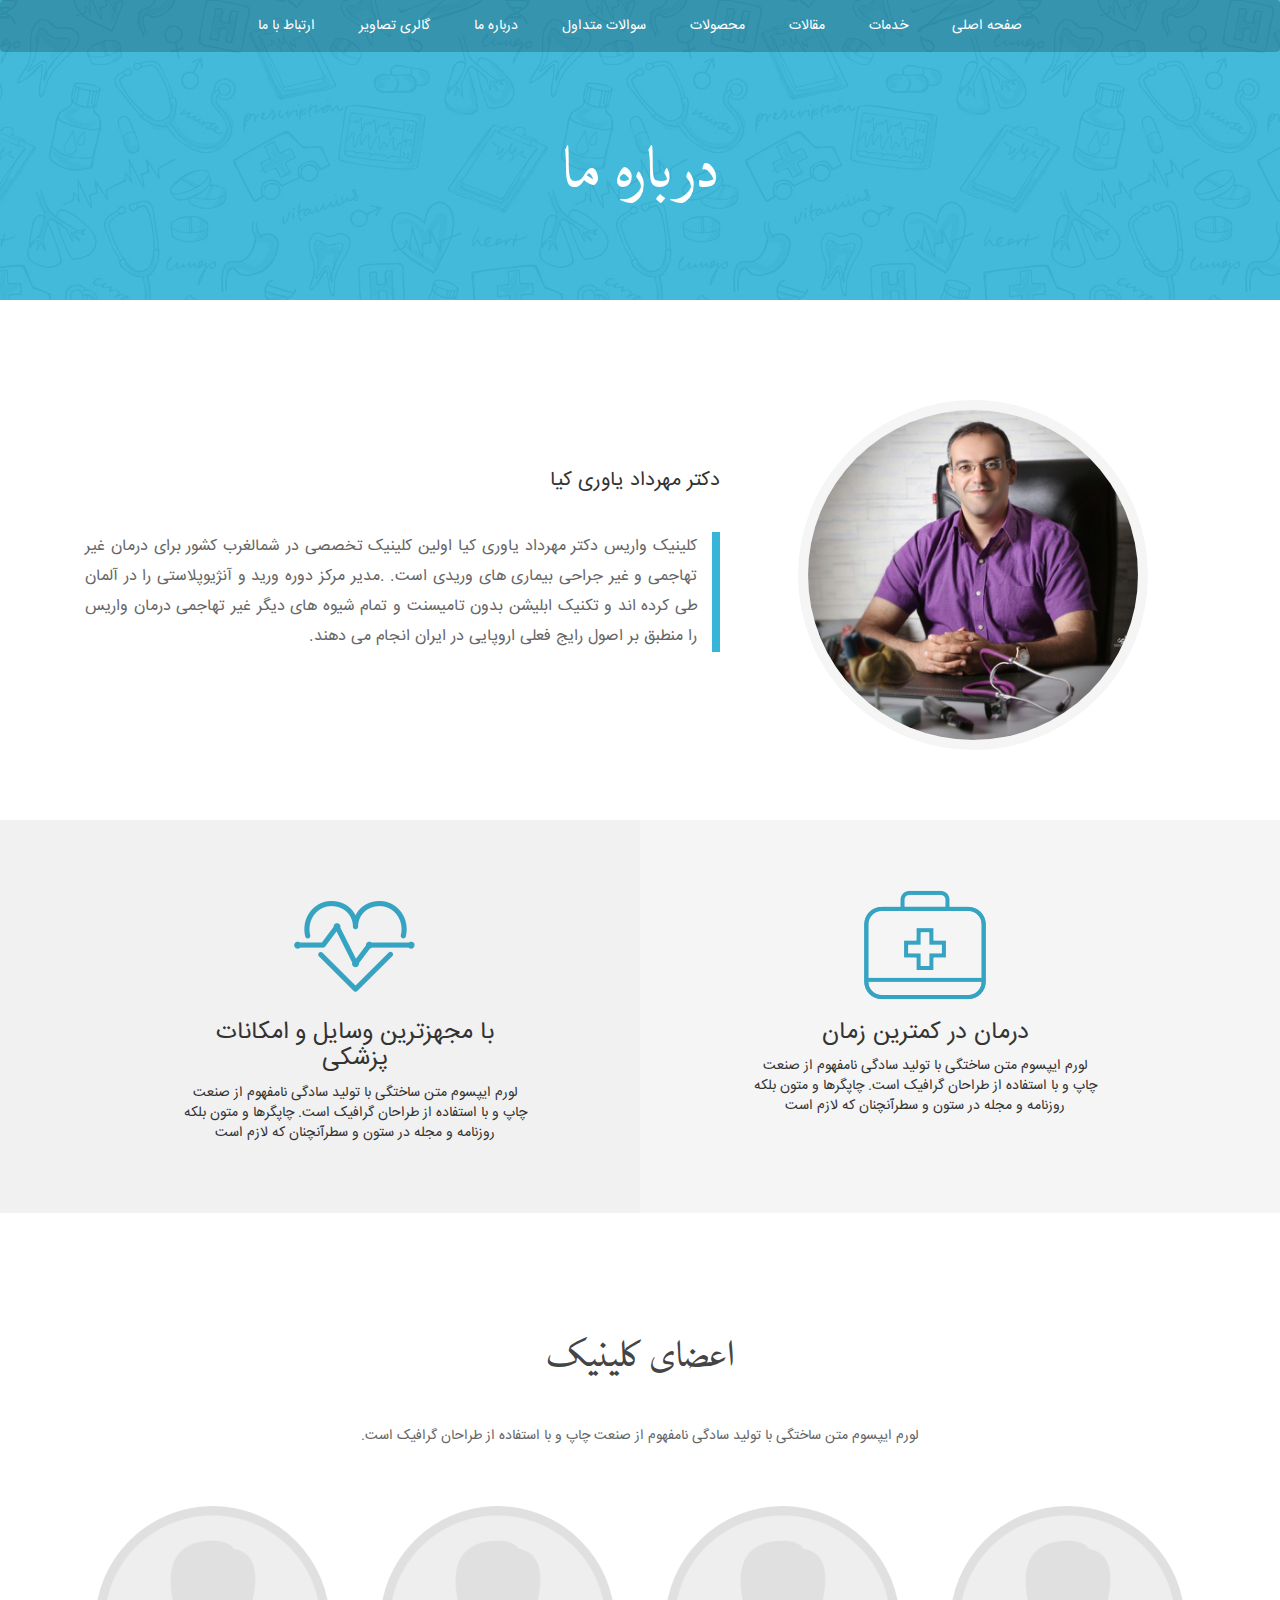
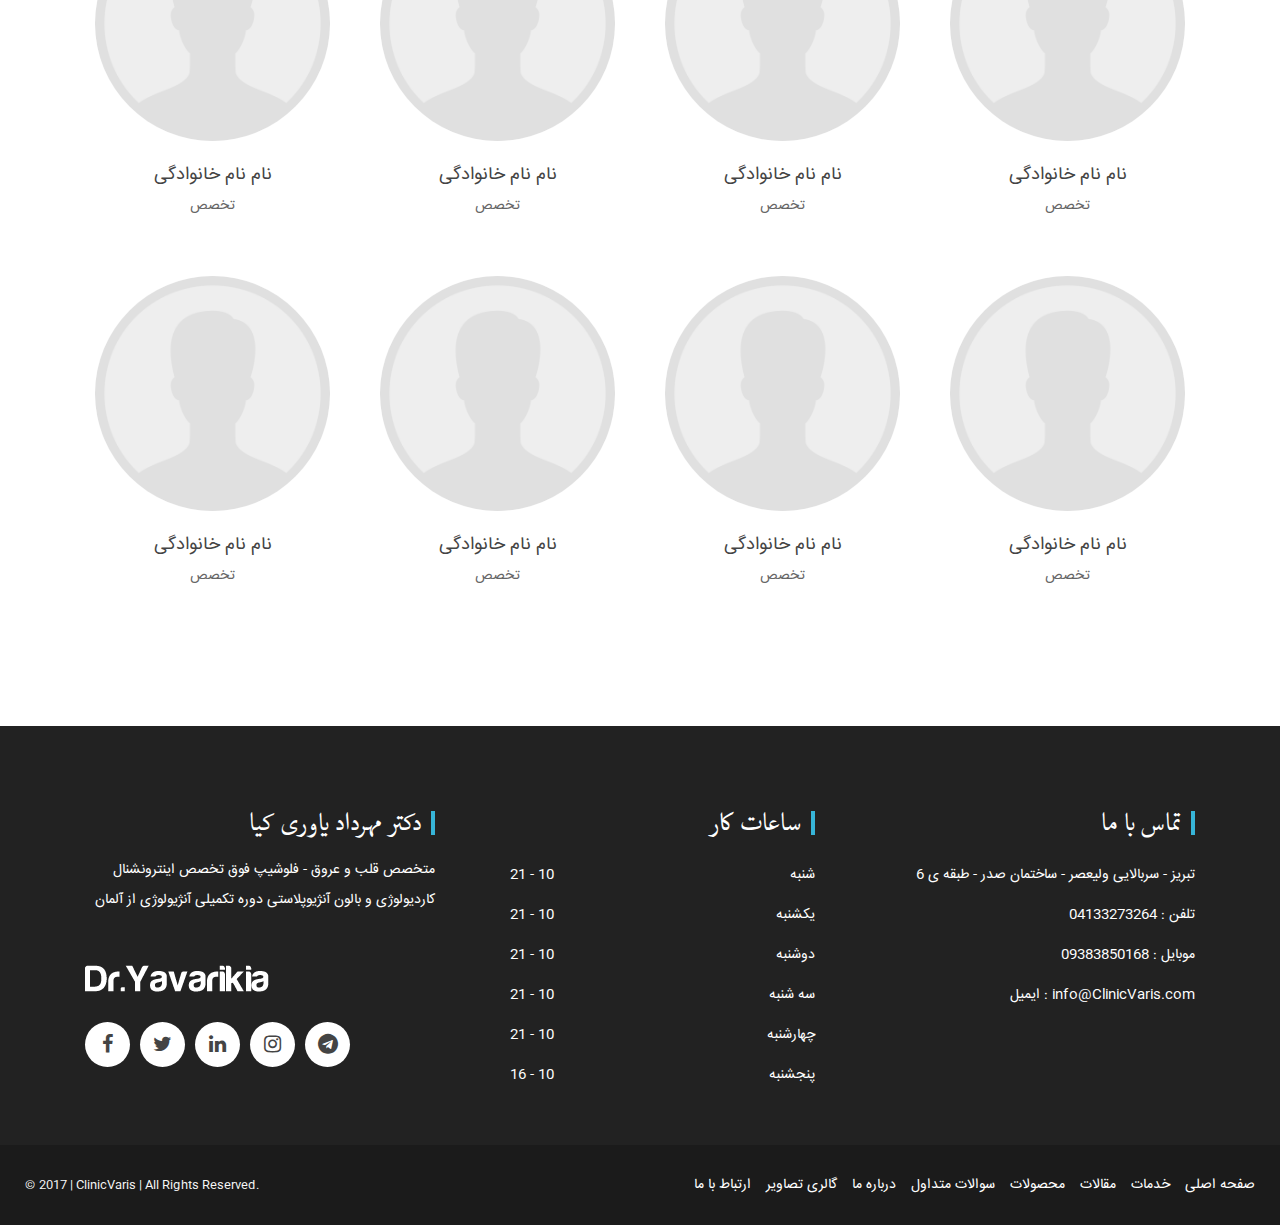
<file: aboutus.html>
<!DOCTYPE html>
<html lang="en" xmlns="http://www.w3.org/1999/xhtml">

<head>
    <meta charset="utf-8" />
    <meta name="viewport" content="width=device-width, initial-scale=1, maximum-scale=1, user-scalable=no">
    <title>کلینیک واریس | درباره ما</title>
    <link rel="stylesheet" href="css/style.css" type="text/css" />
    <link rel="stylesheet" href="css/animate.css" type="text/css" />
    <link rel="stylesheet" href="css/bootstrap.min.css" type="text/css" />
    <link rel="stylesheet" href="css/font-awesome.min.css" type="text/css" />
</head>

<body>
    <div class="header inner">
        <nav class="navbar">
            <button type="button" class="collapsed visible-xs" data-toggle="collapse" data-target="#cv-navbar" aria-expanded="false">
                <i class="fa fa-bars" aria-hidden="true"></i>
                <i class="fa fa-times" aria-hidden="true"></i>
            </button>
            <div class="collapse navbar-collapse" id="cv-navbar">
                <ul class="nav navbar-nav">
                    <li><a href="#">صفحه اصلی</a></li>
                    <li><a href="#">خدمات</a></li>
                    <li><a href="#">مقالات</a></li>
                    <li><a href="#">محصولات</a></li>
                    <li><a href="#">سوالات متداول</a></li>
                    <li><a href="#">درباره ما</a></li>
                    <li><a href="#">گالری تصاویر</a></li>
                    <li><a href="#">ارتباط با ما</a></li>
                </ul>
            </div>
        </nav>
        <h2>درباره ما</h2>
    </div>
    <div class="home-about">
        <div class="container">
            <div class="col-md-5 col-md-push-7">
                <div class="photo">
                    <img src="images/Dr.MehrdadYavarikia.jpg" />
                </div>
            </div>
            <div class="col-md-7 col-md-pull-5">
                <h2>دکتر مهرداد یاوری کیا</h2>
                <p>کلینیک واریس دکتر مهرداد یاوری کیا اولین کلینیک تخصصی در شمالغرب کشور برای درمان غیر تهاجمی و غیر جراحی بیماری های وریدی است. .مدیر مرکز دوره ورید و آنژیوپلاستی را در آلمان طی کرده اند و تکنیک ابلیشن بدون تامیسنت و تمام شیوه های دیگر غیر تهاجمی درمان واریس را منطبق بر اصول رایج فعلی اروپایی در ایران انجام می دهند.</p>
            </div>
        </div>
    </div>
    <div class="home-des">
        <div class="dark-bg"></div>
        <div class="container">
            <div class="col-md-4 col-md-offset-1 col-md-push-6">
                <img src="images/icon-1.png" />
                <h3>درمان در کمترین زمان</h3>
                <p>لورم ایپسوم متن ساختگی با تولید سادگی نامفهوم از صنعت چاپ و با استفاده از طراحان گرافیک است. چاپگرها و متون بلکه روزنامه و مجله در ستون و سطرآنچنان که لازم است</p>
            </div>
            <div class="col-md-4 col-md-offset-2 col-md-pull-6">
                <img src="images/icon-2.png" />
                <h3>با مجهزترین وسایل و امکانات پزشکی</h3>
                <p>لورم ایپسوم متن ساختگی با تولید سادگی نامفهوم از صنعت چاپ و با استفاده از طراحان گرافیک است. چاپگرها و متون بلکه روزنامه و مجله در ستون و سطرآنچنان که لازم است</p>
            </div>
        </div>
    </div>
    <div class="home-services">
        <div class="members">
        <h3>اعضای کلینیک</h3>
        <p>لورم ایپسوم متن ساختگی با تولید سادگی نامفهوم از صنعت چاپ و با استفاده از طراحان گرافیک است.</p>
            <div class="container">
                <div class="col-md-3 col-sm-6">
                    <div class="photo">
                        <img src="images/people.png" />
                    </div>
                    <h4>نام نام خانوادگی</h4>
                    <p>تخصص</p>
                </div>
                <div class="col-md-3 col-sm-6">
                    <div class="photo">
                        <img src="images/people.png" />
                    </div>
                    <h4>نام نام خانوادگی</h4>
                    <p>تخصص</p>
                </div>
                <div class="col-md-3 col-sm-6">
                    <div class="photo">
                        <img src="images/people.png" />
                    </div>
                    <h4>نام نام خانوادگی</h4>
                    <p>تخصص</p>
                </div>
                <div class="col-md-3 col-sm-6">
                    <div class="photo">
                        <img src="images/people.png" />
                    </div>
                    <h4>نام نام خانوادگی</h4>
                    <p>تخصص</p>
                </div>
                <div class="col-md-3 col-sm-6">
                    <div class="photo">
                        <img src="images/people.png" />
                    </div>
                    <h4>نام نام خانوادگی</h4>
                    <p>تخصص</p>
                </div>
                <div class="col-md-3 col-sm-6">
                    <div class="photo">
                        <img src="images/people.png" />
                    </div>
                    <h4>نام نام خانوادگی</h4>
                    <p>تخصص</p>
                </div>
                <div class="col-md-3 col-sm-6">
                    <div class="photo">
                        <img src="images/people.png" />
                    </div>
                    <h4>نام نام خانوادگی</h4>
                    <p>تخصص</p>
                </div>
                <div class="col-md-3 col-sm-6">
                    <div class="photo">
                        <img src="images/people.png" />
                    </div>
                    <h4>نام نام خانوادگی</h4>
                    <p>تخصص</p>
                </div>
            </div>
        </div>
    </div>
    <footer>
        <div class="container">
            <div class="col-md-4 col-sm-6 col-xs-12">
                <h4>تماس با ما</h4>
                <ul>
                    <li>تبریز - سربالایی ولیعصر - ساختمان صدر - طبقه ی 6</li>
                    <li>تلفن : <a href="tel:04133273264">04133273264</a></li>
                    <li>موبایل : <a href="tel:09383850168">09383850168</a></li>
                    <li>info@ClinicVaris.com : ایمیل</li>
                </ul>
            </div>
            <div class="col-md-4 col-sm-6 col-xs-12">
                <h4>ساعات کار</h4>
                <ul>
                    <li>شنبه<span>10  -  21</span></li>
                    <li>یکشنبه<span>10  -  21</span></li>
                    <li>دوشنبه<span>10  -  21</span></li>
                    <li>سه شنبه<span>10  -  21</span></li>
                    <li>چهارشنبه<span>10  -  21</span></li>
                    <li>پنجشنبه<span>10  -  16</span></li>
                </ul>
            </div>
            <div class="col-md-4 col-xs-12">
                <h4>دکتر مهرداد یاوری کیا</h4>
                <p>
                    متخصص قلب و عروق - فلوشیپ فوق تخصص اینترونشنال کاردیولوژی و بالون آنژیوپلاستی دوره تکمیلی آنژیولوژی از آلمان
                </p>
                <div class="logo-footer"></div>
                <ul class="social">
                    <li><a href="#"><i class="fa fa-facebook" aria-hidden="true"></i></a></li>
                    <li><a href="#"><i class="fa fa-twitter" aria-hidden="true"></i></a></li>
                    <li><a href="#"><i class="fa fa-linkedin" aria-hidden="true"></i></a></li>
                    <li><a href="#"><i class="fa fa-instagram" aria-hidden="true"></i></a></li>
                    <li><a href="#"><i class="fa fa-telegram" aria-hidden="true"></i></a></li>
                </ul>
            </div>
            </canvas>
        </div>
    </footer>
    <div class="copyright">
        <ul>
            <li><a href="#">صفحه اصلی</a></li>
            <li><a href="#">خدمات</a></li>
            <li><a href="#">مقالات</a></li>
            <li><a href="#">محصولات</a></li>
            <li><a href="#">سوالات متداول</a></li>
            <li><a href="#">درباره ما</a></li>
            <li><a href="#">گالری تصاویر</a></li>
            <li><a href="#">ارتباط با ما</a></li>
        </ul>
        <span>&copy; 2017  |  ClinicVaris  |  All Rights Reserved.</span>
    </div>
    <script type="text/javascript" src="js/jquery-1.11.0.min.js"></script>
    <script src="https://maxcdn.bootstrapcdn.com/bootstrap/3.3.7/js/bootstrap.min.js" integrity="sha384-Tc5IQib027qvyjSMfHjOMaLkfuWVxZxUPnCJA7l2mCWNIpG9mGCD8wGNIcPD7Txa" crossorigin="anonymous"></script>
    <script type="text/javascript" src="js/script.js"></script>
</body>

</html>
</file>
<file: css/style.css>
@font-face{font-family:'IRANSansWeb';src:url("../fonts/IRANSansWeb.eot");src:url("../fonts/IRANSansWeb.woff2") format("woff2"),url("../fonts/IRANSansWeb.woff") format("woff"),url("../fonts/IRANSansWeb.ttf") format("truetype"),url("../fonts/IRANSansWeb.svg#IRANSansWeb") format("svg"),url("../fonts/IRANSansWeb.eot?#iefix") format("embedded-opentype");font-weight:normal;font-style:normal}@font-face{font-family:'naskh';src:url("../fonts/AdobeNaskh-Medium.eot");src:url("../fonts/AdobeNaskh-Medium.woff2") format("woff2"),url("../fonts/AdobeNaskh-Medium.woff") format("woff"),url("../fonts/AdobeNaskh-Medium.ttf") format("truetype"),url("../fonts/AdobeNaskh-Medium.svg#AdobeNaskh-Medium") format("svg"),url("../fonts/AdobeNaskh-Medium.eot?#iefix") format("embedded-opentype");font-weight:normal;font-style:normal}*{margin:0 auto;padding:0;border:none;outline:none;box-sizing:border-box;-moz-box-sizing:border-box;font-family:'IRANSansWeb', 'naskh', Tahoma;direction:rtl;transition:all 300ms}.mx-auto{margin-right:auto !important;margin-left:auto !important;float:none !important}.page-content{padding:100px 15px;line-height:25px}.page-content.articles{background:#f1f1f1;width:100% !important}.header{background:#37b5d8 url(../images/bg.png) repeat center;width:100%;min-height:600px;overflow:hidden}@media (max-width: 767px){.header{min-height:500px}}.header .logo{background:url(../images/logo.png) no-repeat center;float:left;width:184px;height:27px;margin:60px 0 0 50px;background-size:100%}@media (max-width: 767px){.header .logo{width:140px;margin:50px 0 0 4%;display:none}}.header .logo2{background:url(../images/logo2.png) no-repeat center;float:right;width:162px;height:80px;margin:35px 50px 0 0;background-size:100%}@media (max-width: 767px){.header .logo2{width:140px;margin:22px 4% 0 0;margin:50px auto 0;float:none}}@media (max-width: 640px){.header .logo2{margin:100px auto 0}}.header h1{font-size:90px;text-align:center;padding-top:200px;color:#fff;font-family:'naskh';font-weight:normal;margin:0}@media (max-width: 767px){.header h1{font-size:64px;padding-top:100px}}@media (max-width: 640px){.header h1{padding-top:50px}}.header h2{font-size:28px;color:#fff;text-align:center;font-weight:normal}@media (max-width: 767px){.header h2{font-size:20px;padding:0 15px;line-height:32px}}.header .navbar{position:inherit}.header nav{margin:180px auto 0;text-align:center}@media (max-width: 767px){.header nav{margin:0 auto}}.header nav ul{list-style:none;text-align:center;float:none;margin:0 auto}@media (max-width: 767px){.header nav ul{padding:25px 0}}.header nav ul li{display:inline-block;text-align:center;margin:0 5px;float:none}@media (max-width: 767px){.header nav ul li{width:70%;border-top:1px solid #444;line-height:50px}}.header nav ul li a{text-decoration:none;color:#fff}.header nav ul li a:hover{color:#277186}@media (max-width: 991px){.header nav ul li a{padding:10px}}@media (max-width: 767px){.header nav ul li a{line-height:28px}}@media (max-width: 767px){.header nav .navbar-collapse{position:absolute;top:0;right:0;left:0;background:rgba(51,51,51,0.9);z-index:1000}}.header nav button{position:absolute;top:25px;right:25px;z-index:1001;background:rgba(255,255,255,0.2);color:#fff;font-size:30px;width:50px;height:50px;line-height:60px;border-radius:2px;cursor:pointer}.header nav button i{cursor:pointer}.header nav button.visible-xs .fa-bars{display:none}.header nav button.visible-xs .fa-times{display:block}.header nav button.collapsed .fa-bars{display:block}.header nav button.collapsed .fa-times{display:none}.header.inner{min-height:300px}.header.inner nav{margin:0 auto;background:rgba(0,0,0,0.2)}@media (max-width: 767px){.header.inner nav{background:none}}.header.inner h2{font-family:'naskh';font-size:72px;margin-top:90px}.home-about{width:100%;position:relative;padding:100px 0 70px}.home-about .photo{width:350px;height:350px;border-radius:50%;border:10px solid #f5f5f5;overflow:hidden}@media (max-width: 480px){.home-about .photo{width:260px;height:260px}}.home-about .photo img{width:100%}.home-about h2{font-size:20px;color:#333;margin-top:70px}.home-about p{font-size:16px;color:#666;line-height:30px;text-align:justify;border-right:8px solid #37b5d8;padding-right:15px;margin-top:40px}.home-des{width:100%;position:relative;background:#f5f5f5;padding:20px 0 60px}.home-des .dark-bg{position:absolute;top:0;right:50%;bottom:0;left:0;background:#f1f1f1}.home-des img{display:block;margin:50px auto 10px}.home-des h3{text-align:center}.home-des p{text-align:center}.home-services{width:100%;position:relative;padding:50px 0 80px}.home-services .col-md-4{float:right}.home-services h3{font-size:44px;text-align:center;color:#444;font-family:'naskh';font-weight:normal;margin:25px auto 40px}.home-services .service{background:#f5f5f5;width:100%;border-top:5px solid #37b5d8;padding:25px 20px}.home-services .service h4{font-size:24px;color:#444;text-align:center;margin:10px auto 30px}.home-services .service img{width:100%;display:block}.home-services .service p{font-size:15px;color:#666;text-align:right;line-height:28px;margin:20px auto}.home-services .service a{display:block;background:#37b5d8;line-height:60px;color:#fff;text-align:right;padding:0 15px;font-size:18px;text-decoration:none}.home-services .service a:hover{background:#2e97b4}.home-services .service a i{float:left;line-height:60px}@media (max-width: 991px){.home-services .service{margin-bottom:25px}}.home-article{background:#f5f5f5;width:100%;position:relative;padding:50px 0 80px}.home-article h3{font-size:44px;text-align:center;color:#444;font-family:'naskh';font-weight:normal;margin:25px auto 40px}.home-article i.fa-file-text-o{background:#fafafa;font-size:76px;border-radius:50%;width:170px;height:170px;line-height:170px;text-align:center;border:5px solid #37b5d8;color:#37b5d8;font-weight:100;display:block}.home-article a{text-decoration:none;cursor:pointer;display:block;background:#f1f1f1;padding:40px 20px 10px;border-bottom:1px solid #37b5d8}.home-article a:hover{text-decoration:none}.home-article a h4{color:#555;font-size:20px;text-align:center;margin:30px auto}.home-article a span{font-size:12px;color:#777}.home-article a span i{float:right;font-size:16px;margin-left:5px}.home-article a i.fa-angle-left{float:left;font-size:16px}#map{width:100%;height:500px;border-top:1px solid #fff}footer{width:100%;background:#222;position:relative;padding:75px 0 40px}footer .col-md-4{float:right}footer h4{font-size:30px;color:#fff;font-family:'naskh';border-right:4px solid #37b5d8;padding-right:10px;line-height:32px;height:24px;margin-bottom:20px}footer ul{list-style:none}footer ul li{font-size:14px;color:#fff;line-height:40px}footer ul li span{float:left;margin-left:45px}footer ul li a{color:#fff}footer ul li a:hover{color:#f9f9f9;text-decoration:none}footer p{font-size:14px;line-height:30px;color:#fff}footer .logo-footer{background:url(../images/logo.png) no-repeat center;display:block;width:184px;height:27px;margin:40px auto 30px;float:left;clear:both}@media (max-width: 991px){footer .logo-footer{float:none}}footer ul.social{list-style:none;margin-top:20px;width:100%;clear:both;text-align:center}footer ul.social li{float:left;background:#fff;width:45px;height:45px;margin-right:10px;border-radius:50%;color:#444;text-align:center;overflow:hidden}@media (max-width: 991px){footer ul.social li{float:none;display:inline-block;margin-right:2px}}footer ul.social li:hover{background:#37b5d8}footer ul.social li:hover i{color:#fff}footer ul.social li a{font-size:20px;color:#444;text-align:center;display:block;text-decoration:none}footer ul.social li a i{line-height:45px;display:block}.copyright{background:#1b1b1b;width:100%;position:relative;min-height:80px;padding:0 25px;overflow:hidden}.copyright ul{list-style:none;float:right;margin:0 auto}@media (max-width: 991px){.copyright ul{float:none;text-align:center}}@media (max-width: 767px){.copyright ul{padding:20px 0;overflow:hidden}}.copyright ul li{line-height:80px;text-align:right;font-size:14px;color:#fff;margin-left:15px;float:right}@media (max-width: 991px){.copyright ul li{float:none;display:inline-block}}@media (max-width: 767px){.copyright ul li{float:right;width:100%;line-height:40px;clear:both}}.copyright ul li a{text-decoration:none;color:#fff}.copyright ul li a:hover{color:#37b5d8}.copyright span{font-size:12px;float:left;line-height:80px;color:#f9f9f9;direction:ltr}@media (max-width: 991px){.copyright span{float:none;text-align:center;display:block;line-height:1;margin-bottom:15px}}.members{padding:50px 0}.members .col-md-3{padding:50px 25px 0}.members .col-md-3:hover{background:rgba(0,0,0,0.05)}.members .photo{width:100%;border-radius:50%;overflow:hidden;max-width:360px}.members .photo img{height:100%;width:100%}.members h4{text-align:center;margin-top:25px;color:#444}.members p{text-align:center;color:#666}.contactus{padding:80px 0}.contactus ul{list-style:none}.contactus ul li{line-height:36px;direction:ltr}.contactus .col-md-6{padding:0 5px !important}.contactus .col-md-12{padding:0 5px !important}.contactus input{height:50px;border:1px solid #ddd;margin-bottom:10px;padding:0 15px;width:100%}.contactus input[type="submit"]{background:#44badb;border:none;color:#fff;cursor:pointer}.contactus textarea{border:1px solid #ddd;min-height:150px;max-width:100%;width:100%;padding:15px}.article-card{background:#FFF;box-shadow:0px 1px 3px rgba(0,0,0,0.15);border-radius:6px;margin-bottom:30px}.article-card .article-top{border-bottom:1px solid #DDD;padding:25px}.article-card .article-top .article-title{color:#1fb1d9;font-size:15px;margin-bottom:20px;display:block}.article-card .article-top .article-excerpt{color:#555;font-size:12px;line-height:25px}.article-card .article-bottom{padding:25px}.article-card .article-bottom .meta-item{font-size:11px;color:#1fb1d9;margin-right:60px}.article-card .article-bottom .meta-item a{color:#1fb1d9}.article-card .article-bottom .meta-item.read-more{margin:0}.article-card .article-bottom .meta-item.read-more a{color:#1fb1d9}.article-card .article-bottom .meta-item .fa{margin-left:5px;font-size:14px}
/*# sourceMappingURL=style.css.map */
</file>
